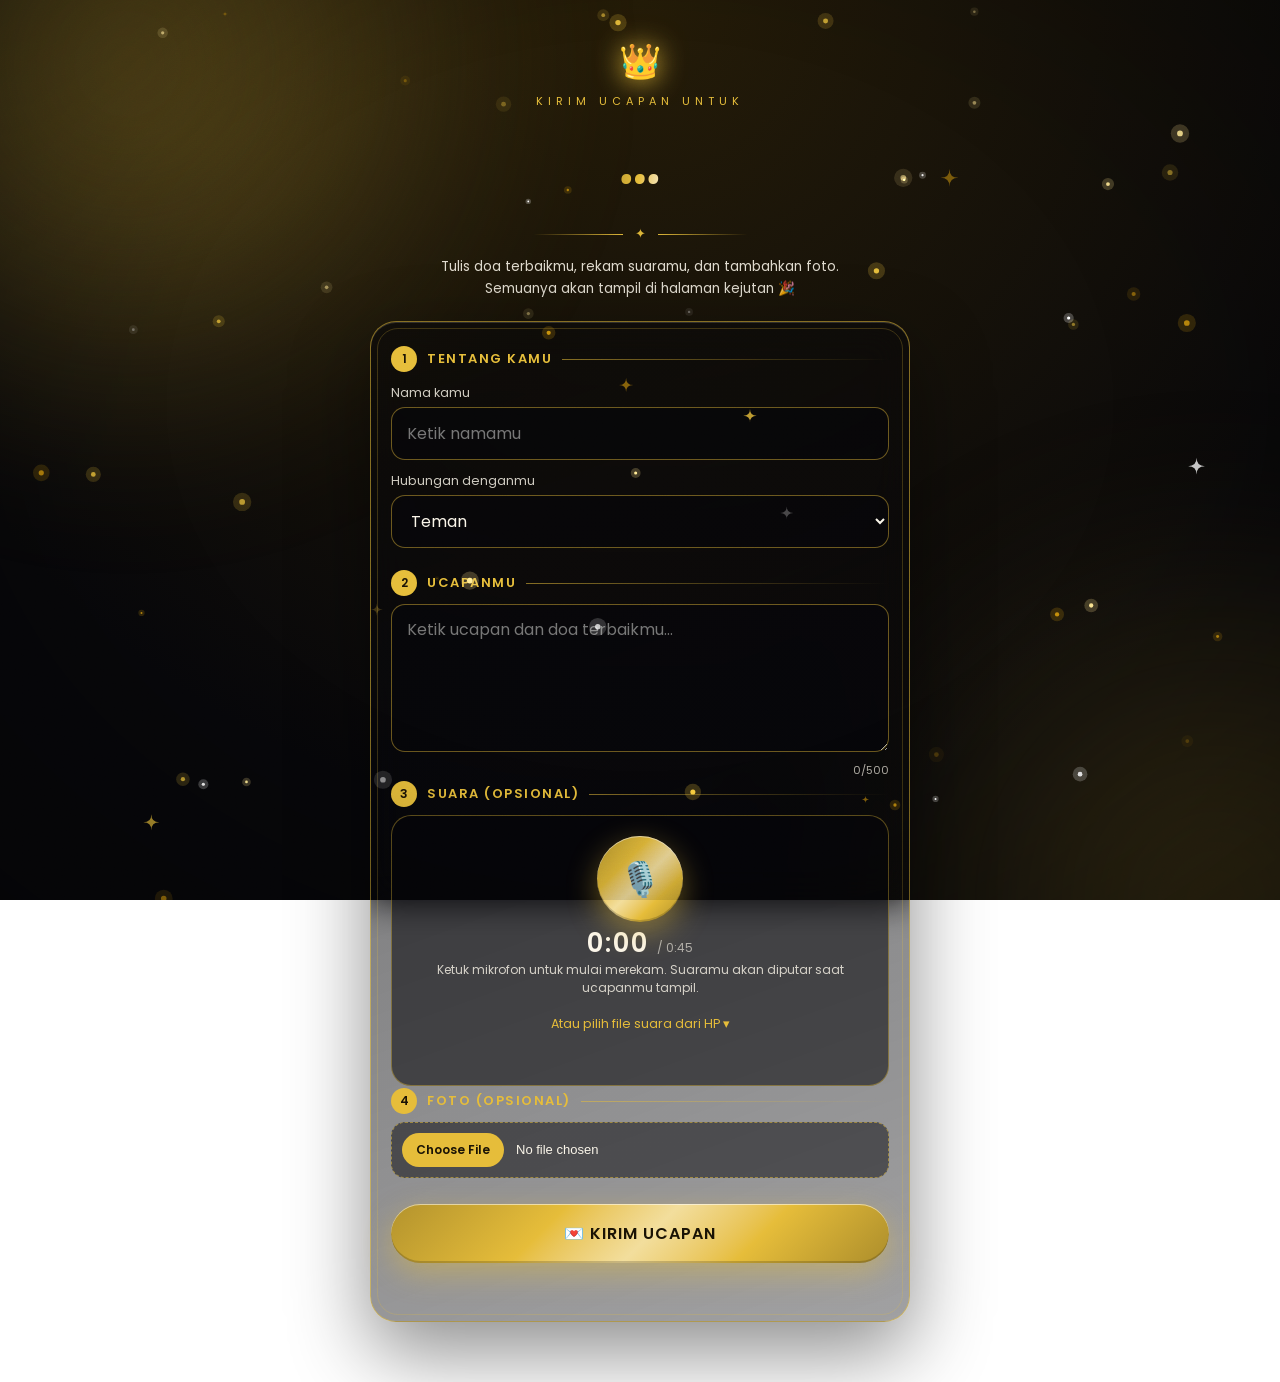
<file: kirim.html>
<!DOCTYPE html>
<html lang="id">
<head>
<meta charset="utf-8">
<meta name="viewport" content="width=device-width, initial-scale=1, viewport-fit=cover">
<title>Kirim Ucapan 💌</title>
<link rel="stylesheet" href="luxe.css">
<link href="https://fonts.googleapis.com/css2?family=Playfair+Display:wght@600;800&family=Cinzel:wght@700&family=Fredoka:wght@600&family=Orbitron:wght@700&family=Dancing+Script:wght@700&family=Righteous&family=Pacifico&family=Poppins:wght@400;500;600&display=swap" rel="stylesheet">
<style>
:root{--b1:#07070a;--b2:#241b07;--ac:#e6bd3a;--tx:#fbf6ea;--card:rgba(255,255,255,.1);--on:#1a1305;--hf:'Playfair Display',serif;--fw:800;--sf:Pacifico,cursive}
*{box-sizing:border-box;margin:0}
body{min-height:100vh;font-family:Poppins,sans-serif;color:var(--tx);background:radial-gradient(circle at 50% 0,var(--b2),var(--b1) 75%) fixed;padding:26px 14px 60px;position:relative}
main{position:relative;z-index:2;max-width:540px;margin:auto;text-align:center}
.hero{padding:10px 0 22px;animation:rise 1s cubic-bezier(.2,.8,.2,1) both}
@keyframes rise{from{opacity:0;transform:translateY(22px);filter:blur(6px)}}
.crown{font-size:34px;filter:drop-shadow(0 0 14px var(--ac));animation:fl 3s ease-in-out infinite}
@keyframes fl{50%{transform:translateY(-5px) rotate(-3deg)}}
.sub{letter-spacing:5px;font-size:11px;color:var(--ac);text-transform:uppercase;margin-top:6px}
h1{font-family:var(--hf);font-weight:var(--fw);font-size:clamp(34px,10vw,52px);margin:6px 0 10px;line-height:1.15}
h1 em{font:400 1em var(--sf);display:inline-block;padding:0 .08em .12em}
p.t{font-size:13.5px;opacity:.88;max-width:400px;margin:12px auto 0;line-height:1.6}
.card{position:relative;text-align:left;padding:22px 20px 24px;border-radius:26px;border:1px solid color-mix(in srgb,var(--ac) 55%,transparent);
  background:linear-gradient(160deg,color-mix(in srgb,var(--b1) 62%,transparent),color-mix(in srgb,var(--b1) 38%,transparent));backdrop-filter:blur(18px) saturate(1.3);-webkit-backdrop-filter:blur(18px) saturate(1.3);
  box-shadow:0 30px 80px rgba(0,0,0,.45),inset 0 1px 0 rgba(255,255,255,.14);animation:rise 1s .15s cubic-bezier(.2,.8,.2,1) both}
.card::before{content:"";position:absolute;inset:6px;border:1px solid color-mix(in srgb,var(--ac) 22%,transparent);border-radius:21px;pointer-events:none}
.stp{display:flex;align-items:center;gap:10px;margin:22px 0 8px}
.stp:first-child{margin-top:2px}
.stp b{flex:none;width:26px;height:26px;border-radius:50%;display:grid;place-items:center;font:600 12px Poppins;color:var(--on);background:var(--ac)}
.stp span{font:600 13px Poppins;letter-spacing:1.5px;text-transform:uppercase;color:var(--ac)}
.stp::after{content:"";flex:1;height:1px;background:linear-gradient(90deg,color-mix(in srgb,var(--ac) 55%,transparent),transparent)}
label{display:block;font-size:12.5px;margin:12px 0 5px;color:color-mix(in srgb,var(--tx) 82%,transparent)}
input[type=text],input:not([type]),select,textarea{width:100%;padding:13px 15px;border-radius:14px;border:1px solid color-mix(in srgb,var(--ac) 45%,transparent);background:color-mix(in srgb,var(--b1) 70%,transparent);color:var(--tx);font:400 16px Poppins;transition:border-color .2s,box-shadow .2s;outline:0}
input:focus,select:focus,textarea:focus{border-color:var(--ac);box-shadow:0 0 0 4px color-mix(in srgb,var(--ac) 20%,transparent)}
select option{color:#222;background:#fff}
textarea{resize:vertical;min-height:120px;line-height:1.5}
small.c{display:block;text-align:right;font-size:11px;opacity:.7;margin-top:3px}
input[type=file]{width:100%;font-size:13px;color:var(--tx);padding:10px;border:1px dashed color-mix(in srgb,var(--ac) 55%,transparent);border-radius:14px;background:color-mix(in srgb,var(--b1) 50%,transparent)}
input[type=file]::file-selector-button{margin-right:12px;padding:8px 14px;border:0;border-radius:20px;background:var(--ac);color:var(--on);font:600 12px Poppins;cursor:pointer}
#pv{display:block;max-width:100%;max-height:220px;border-radius:14px;border:2px solid var(--ac);margin-top:10px;box-shadow:0 10px 30px rgba(0,0,0,.4)}

/* perekam suara */
.rec{padding:18px 14px;border-radius:20px;border:1px solid color-mix(in srgb,var(--ac) 40%,transparent);background:color-mix(in srgb,var(--b1) 55%,transparent);text-align:center}
.mic{position:relative;width:86px;height:86px;margin:2px auto 8px;border-radius:50%;border:0;cursor:pointer;font-size:34px;color:var(--on);display:grid;place-items:center}
.mic::before,.mic::after{content:"";position:absolute;inset:0;border-radius:50%;border:2px solid var(--ac);opacity:0;pointer-events:none}
.mic.on{background:linear-gradient(135deg,#ff5d5d,#d11a2a)!important;color:#fff;box-shadow:0 0 34px rgba(255,70,70,.55)!important}
.mic.on::before{animation:ping 1.6s ease-out infinite;border-color:#ff6b6b}.mic.on::after{animation:ping 1.6s .8s ease-out infinite;border-color:#ff6b6b}
@keyframes ping{from{opacity:.8;transform:scale(1)}to{opacity:0;transform:scale(1.7)}}
.tm{font:600 26px/1 Poppins;letter-spacing:2px;font-variant-numeric:tabular-nums}
.tm small{font:400 12px Poppins;opacity:.6;letter-spacing:0}
#lv{display:block;width:100%;max-width:300px;height:38px;margin:8px auto 2px}
.hnt{font-size:12px;opacity:.8;line-height:1.5;margin-top:4px}
.res{margin-top:14px;padding:12px;border-radius:16px;border:1px solid color-mix(in srgb,var(--ac) 55%,transparent);background:color-mix(in srgb,var(--ac) 10%,transparent)}
.res audio{width:100%;height:42px;display:block}
.res .row{display:flex;gap:8px;margin-top:10px}
.mini{flex:1;padding:10px 12px;border-radius:30px;border:1px solid color-mix(in srgb,var(--ac) 55%,transparent);background:transparent;color:var(--tx);font:500 13px Poppins;cursor:pointer}
.mini:hover{background:color-mix(in srgb,var(--ac) 18%,transparent)}
details{margin-top:12px;font-size:13px}
summary{cursor:pointer;color:var(--ac);padding:6px 0;list-style:none;text-align:center;font-size:12.5px}
summary::-webkit-details-marker{display:none}
#vst{font-size:12.5px;margin-top:10px;min-height:18px;line-height:1.5}
#vst.err{color:#ffb0b0}

.send{display:block;width:100%;margin-top:26px;padding:17px;border-radius:50px;font:600 16px Poppins;letter-spacing:1px;text-transform:uppercase}
#st{margin-top:14px;font-size:13.5px;min-height:20px;text-align:center;line-height:1.5}
#st.err{color:#ffb0b0}#st.ok{color:var(--ac);font-weight:500}
.bar{height:4px;border-radius:4px;background:color-mix(in srgb,var(--ac) 20%,transparent);overflow:hidden;margin-top:12px}
.bar i{display:block;height:100%;width:35%;background:var(--ac);border-radius:4px;animation:ld 1.2s ease-in-out infinite}
@keyframes ld{0%{margin-left:-35%}100%{margin-left:100%}}
.done{text-align:center;padding:18px 6px 8px;animation:rise .8s both}
.done .ck{width:84px;height:84px;margin:0 auto 14px;border-radius:50%;display:grid;place-items:center;font-size:42px;background:var(--ac);color:var(--on);box-shadow:0 0 50px color-mix(in srgb,var(--ac) 65%,transparent);animation:pop .7s cubic-bezier(.2,1.6,.4,1) both}
@keyframes pop{from{transform:scale(0) rotate(-40deg)}}
.done h2{font-family:var(--hf);font-weight:var(--fw);font-size:28px;margin-bottom:8px}
.done p{font-size:14px;opacity:.88;line-height:1.6;margin-bottom:6px}
canvas#cf{position:fixed;inset:0;width:100%;height:100%;pointer-events:none;z-index:70}
[hidden]{display:none!important}
.wa-cta{align-items:center;gap:12px;margin:18px auto 0;max-width:min(92vw,420px);padding:10px 16px 10px 12px;border-radius:18px;text-decoration:none;color:inherit;text-align:left;background:rgba(255,255,255,.06);border:1px solid rgba(37,211,102,.75);backdrop-filter:blur(10px);-webkit-backdrop-filter:blur(10px);box-shadow:0 10px 30px rgba(0,0,0,.3)}
.wa-cta .ic{flex:none;width:42px;height:42px;border-radius:50%;display:grid;place-items:center;font-size:21px;background:linear-gradient(135deg,#25d366,#128c7e)}
.wa-cta b{display:block;font:600 14px/1.3 Poppins,sans-serif}.wa-cta small{display:block;font:500 12px Poppins,sans-serif;opacity:.85;margin-top:2px}
</style>
</head>
<body>
<div class="aurora"><i></i><i></i></div>
<canvas class="dust" id="dust"></canvas>
<canvas id="cf"></canvas>
<main>
  <div class="hero">
    <div class="crown">👑</div>
    <p class="sub">Kirim ucapan untuk</p>
    <h1><em class="shine" id="nm">…</em></h1>
    <div class="divider">✦</div>
    <p class="t">Tulis doa terbaikmu, rekam suaramu, dan tambahkan foto. Semuanya akan tampil di halaman kejutan 🎉</p>
  </div>

  <form class="card" id="f" autocomplete="off">
   <div id="formBody">
    <div class="stp"><b>1</b><span>Tentang kamu</span></div>
    <label for="n">Nama kamu</label>
    <input id="n" maxlength="40" required placeholder="Ketik namamu">
    <label for="h">Hubungan denganmu</label>
    <select id="h">
      <option>Teman</option><option>Sahabat</option><option>Keluarga</option><option>Suami</option><option>Istri</option>
      <option>Ayah / Ibu</option><option>Anak</option><option>Saudara</option><option>Rekan kerja</option><option>Tetangga</option>
      <option value="__lain">✍️ Lainnya (ketik sendiri)…</option>
    </select>
    <input id="hl" maxlength="30" placeholder="Ketik hubungannya, mis. Sepupu / Guru" hidden style="margin-top:8px">

    <div class="stp"><b>2</b><span>Ucapanmu</span></div>
    <textarea id="m" rows="5" maxlength="500" required placeholder="Ketik ucapan dan doa terbaikmu…"></textarea>
    <small class="c" id="cnt">0/500</small>

    <div id="voicebox">
      <div class="stp"><b>3</b><span>Suara (opsional)</span></div>
      <div class="rec">
        <button type="button" id="mic" class="mic gold" aria-label="Mulai merekam">🎙️</button>
        <div class="tm" id="tm">0:00 <small>/ 0:45</small></div>
        <canvas id="lv" width="600" height="76" hidden></canvas>
        <p class="hnt" id="hint">Ketuk mikrofon untuk mulai merekam. Suaramu akan diputar saat ucapanmu tampil.</p>
        <div class="res" id="res" hidden>
          <audio id="vp" controls playsinline></audio>
          <div class="row"><button type="button" class="mini" id="again">🔁 Rekam ulang</button><button type="button" class="mini" id="clearVoice">🗑️ Hapus</button></div>
        </div>
        <details>
          <summary>Atau pilih file suara dari HP ▾</summary>
          <input type="file" id="voiceFile" accept="audio/*" style="margin-top:6px">
          <p class="hnt">Jika rekam langsung tidak berfungsi di browsermu, rekam lewat aplikasi Perekam Suara lalu pilih filenya di sini (maks. 45 detik).</p>
        </details>
        <p id="vst" role="status"></p>
      </div>
    </div>

    <div id="fotobox">
      <div class="stp"><b>4</b><span>Foto (opsional)</span></div>
      <input type="file" id="p" accept="image/*">
      <img id="pv" alt="" hidden>
    </div>

    <input id="hp" tabindex="-1" autocomplete="off" aria-hidden="true" style="position:absolute;left:-9999px;width:1px">
    <button id="b" class="send gold" type="submit">💌 Kirim Ucapan</button>
    <div class="bar" id="bar" hidden><i></i></div>
    <p id="st" role="status"></p>
   </div>
   <div class="done" id="done" hidden>
    <div class="ck">✓</div>
    <h2>Terkirim!</h2>
    <p id="doneTxt">Terima kasih, ucapanmu sudah terkirim 🎉</p>
    <button type="button" class="send gold" id="lagi" style="margin-top:18px">✨ Kirim ucapan lagi</button>
   </div>
  </form>
  <a class="wa-cta" id="waK" href="#" target="_blank" rel="noopener" style="display:none"><span class="ic">💬</span><span><b id="waKl"></b><small>WhatsApp · <span id="waKn"></span></small></span></a>
</main>
<script src="config.js"></script>
<script src="tema.js"></script>
<script src="efek.js"></script>
<script>
window.addEventListener("error",function(e){const el=document.getElementById("vst");if(el&&!el.textContent){el.textContent="Ada kesalahan pada halaman. Muat ulang halaman; jika tetap terjadi, hubungi admin website.";el.className="err"}});
const SU=(window.CONFIG||{}).sheetUrl||"",$=id=>document.getElementById(id);
const MAXSEC=45,MAXB64=3900000;
let foto="",modr=false,voiceBlob=null,voiceUrl="",T=null,busy=false;
const st=(t,c)=>{$("st").textContent=t;$("st").className=c||""};
const vs=(t,err)=>{$("vst").textContent=t;$("vst").className=err?"err":""};

function waNo(n){let d=String(n||"").replace(/\D/g,"");if(d.startsWith("00"))d=d.slice(2);if(d.startsWith("0"))d="62"+d.slice(1);else if(d.startsWith("8"))d="62"+d;return /^\d{8,15}$/.test(d)?d:""}
function waPasang(p){p=p||{};const d=waNo(p.waNomor||(window.CONFIG||{}).waNomor),on=p.waTampil!==false&&!!d,a=$("waK");if(!a)return;
  if(!on){a.style.display="none";return}
  const m=d.match(/^62(\d{3})(\d{3,4})(\d*)$/);
  a.href="https://wa.me/"+d+"?text="+encodeURIComponent(String(p.waPesan||"Halo, saya ingin mengirim pesan untuk {nama}.").replace(/\{nama\}/g,p.nama||""));
  $("waKl").textContent=p.waTeks||"Ingin kirim pesan? Chat ke nomor ini";$("waKn").textContent=m?`+62 ${m[1]}-${m[2]}${m[3]?"-"+m[3]:""}`:"+"+d;a.style.display="flex"}
function pakai(p){p=p||{};waPasang(p);T=pasangVars(cariTema(p.tema||"black-gold"));if(p.nama)$("nm").textContent=p.nama;
  $("fotobox").hidden=p.izinFoto===false;modr=!!p.moderasi;if(window.DUST)DUST.recolor()}
try{pakai(JSON.parse(localStorage.getItem("cfg")))}catch(e){pakai()}
window.DUST=Efek.debu($("dust"),()=>(T?T.c:["#e6bd3a"])[Math.random()*(T?T.c.length:1)|0]);
if(SU)fetch(SU+"?action=init&t="+Date.now()).then(r=>r.json()).then(d=>{if(d.ok){pakai(d.pengaturan);try{localStorage.setItem("cfg",JSON.stringify(d.pengaturan))}catch(e){}}}).catch(()=>{});

$("h").onchange=()=>{const l=$("h").value=="__lain";$("hl").hidden=!l;$("hl").required=l;if(l)$("hl").focus()};
$("m").oninput=()=>$("cnt").textContent=$("m").value.length+"/500";

/* ---------- foto ---------- */
function resize(f){return new Promise((ok,no)=>{const im=new Image(),u=URL.createObjectURL(f);
  im.onload=()=>{const s=Math.min(1,900/Math.max(im.width,im.height)),c=document.createElement("canvas");
    c.width=Math.round(im.width*s);c.height=Math.round(im.height*s);c.getContext("2d").drawImage(im,0,0,c.width,c.height);
    URL.revokeObjectURL(u);ok(c.toDataURL("image/jpeg",.82))};
  im.onerror=no;im.src=u})}
$("p").onchange=async e=>{const f=e.target.files[0];foto="";$("pv").hidden=true;if(!f)return;
  try{foto=await resize(f);$("pv").src=foto;$("pv").hidden=false;st("")}
  catch(x){st("Foto tidak bisa dibaca, coba foto lain.","err")}};

/* ---------- konversi suara -> MP3 mono ringan (diputar di semua HP, termasuk iPhone); cadangan: WAV ---------- */
function encWav(f32,rate){const n=f32.length,b=new ArrayBuffer(44+n*2),v=new DataView(b),w=(o,s)=>{for(let i=0;i<s.length;i++)v.setUint8(o+i,s.charCodeAt(i))};
  w(0,"RIFF");v.setUint32(4,36+n*2,true);w(8,"WAVE");w(12,"fmt ");v.setUint32(16,16,true);v.setUint16(20,1,true);v.setUint16(22,1,true);
  v.setUint32(24,rate,true);v.setUint32(28,rate*2,true);v.setUint16(32,2,true);v.setUint16(34,16,true);w(36,"data");v.setUint32(40,n*2,true);
  let peak=0;for(let i=0;i<n;i++){const a=Math.abs(f32[i]);if(a>peak)peak=a}
  const g=peak>.0005?Math.min(3,.92/peak):1; // normalisasi lembut supaya suara pelan tetap jelas
  for(let i=0;i<n;i++){const s=Math.max(-1,Math.min(1,f32[i]*g));v.setInt16(44+i*2,s<0?s*32768:s*32767,true)}
  return new Blob([b],{type:"audio/wav"})}
/* MP3 mono 32 kbps (~4 KB per detik, kira-kira 8x lebih kecil dari WAV) -> cepat dimuat di HP penerima.
   Memakai lame.min.js (satu folder dengan halaman ini). Jika gagal dimuat, otomatis kembali ke WAV. */
let lameP=null;
function loadLame(){if(window.lamejs)return Promise.resolve();
  if(!lameP)lameP=new Promise((ok,no)=>{const sc=document.createElement("script");sc.src="lame.min.js";sc.onload=()=>window.lamejs?ok():no(new Error("lame"));sc.onerror=()=>no(new Error("lame"));document.head.append(sc)});
  return lameP.catch(e=>{lameP=null;throw e})}
function encMp3(f32,rate){
  let peak=0;for(let i=0;i<f32.length;i++){const a=Math.abs(f32[i]);if(a>peak)peak=a}
  const g=peak>.0005?Math.min(3,.92/peak):1,n=f32.length,pcm=new Int16Array(n);
  for(let i=0;i<n;i++){const v=Math.max(-1,Math.min(1,f32[i]*g));pcm[i]=v<0?v*32768:v*32767}
  const enc=new lamejs.Mp3Encoder(1,rate,32),out=[];
  for(let i=0;i<n;i+=1152){const c=enc.encodeBuffer(pcm.subarray(i,i+1152));if(c.length)out.push(new Uint8Array(c))}
  const e=enc.flush();if(e.length)out.push(new Uint8Array(e));
  return new Blob(out,{type:"audio/mpeg"})}
async function render(buf,rate){
  const OC=window.OfflineAudioContext||window.webkitOfflineAudioContext;
  const len=Math.max(1,Math.ceil(Math.min(buf.duration,MAXSEC)*rate)),oc=new OC(1,len,rate),s=oc.createBufferSource();
  s.buffer=buf;s.connect(oc.destination);s.start(0);
  const out=await new Promise((ok,no)=>{const p=oc.startRendering();if(p&&p.then)p.then(ok,no);else oc.oncomplete=e=>ok(e.renderedBuffer)});
  return out.getChannelData(0)}
async function toWav(blob){
  const AC=window.AudioContext||window.webkitAudioContext,OC=window.OfflineAudioContext||window.webkitOfflineAudioContext;
  if(!AC||!OC)throw new Error("no-webaudio");
  const ctx=new AC(),arr=await blob.arrayBuffer();
  const buf=await new Promise((ok,no)=>{const p=ctx.decodeAudioData(arr,ok,no);if(p&&p.catch)p.catch(no)});
  try{ctx.close()}catch(e){}
  if(buf.duration>MAXSEC+1.5)throw new Error("terlalu-panjang");
  const dur=Math.min(buf.duration,MAXSEC);
  try{await loadLame();const mp3=encMp3(await render(buf,22050),22050);if(mp3.size>1000)return {blob:mp3,dur}}catch(e){console.warn("MP3 gagal, pakai WAV:",e&&e.message)}
  let last=null;
  for(const rate of [16000,22050,44100]){
    try{return {blob:encWav(await render(buf,rate),rate),dur}}catch(e){last=e}}
  throw last||new Error("gagal-konversi")}
async function siapkan(blob,sec){
  $("hint").textContent="Mengoptimalkan suara…";
  try{const r=await toWav(blob);setVoice(r.blob,r.dur)}
  catch(e){
    if(e&&e.message==="terlalu-panjang"){vs("Suara terlalu panjang. Maksimal "+MAXSEC+" detik.",true);resetRec();return}
    if(blob.size<=2600000){setVoice(blob,sec||0)} // fallback: kirim apa adanya
    else{vs("Format suara tidak didukung browser ini. Coba rekam langsung atau pilih file MP3/M4A/WAV yang lebih singkat.",true);resetRec()}}}
function setVoice(blob,dur){
  voiceBlob=blob;if(voiceUrl)URL.revokeObjectURL(voiceUrl);voiceUrl=URL.createObjectURL(blob);
  $("vp").src=voiceUrl;$("res").hidden=false;$("hint").textContent="Suara siap ✓ Putar dulu untuk memeriksa sebelum dikirim.";
  $("mic").hidden=true;$("tm").hidden=true;$("lv").hidden=true;
  vs((dur?Math.round(dur)+" detik · ":"")+(blob.size/1024|0)+" KB")}
function resetRec(){$("mic").hidden=false;$("tm").hidden=false;setTm(0);$("hint").textContent="Ketuk mikrofon untuk mulai merekam. Suaramu akan diputar saat ucapanmu tampil."}
function hapusSuara(){voiceBlob=null;try{$("vp").pause()}catch(e){}$("vp").removeAttribute("src");$("res").hidden=true;$("voiceFile").value="";
  if(voiceUrl)URL.revokeObjectURL(voiceUrl);voiceUrl="";vs("");resetRec()}
$("clearVoice").onclick=hapusSuara;$("again").onclick=()=>{hapusSuara();$("mic").click()};

/* ---------- rekam ---------- */
let rec=null,stream=null,tmr=null,t0=0,actx=null,raf=0;
const fmt=s=>Math.floor(s/60)+":"+String(Math.floor(s%60)).padStart(2,"0");
const setTm=s=>$("tm").innerHTML=fmt(s)+" <small>/ "+fmt(MAXSEC)+"</small>";
function stopMeter(){cancelAnimationFrame(raf);try{actx&&actx.close()}catch(e){}actx=null}
function meter(){
  try{const AC=window.AudioContext||window.webkitAudioContext;actx=new AC();const an=actx.createAnalyser();an.fftSize=64;
    actx.createMediaStreamSource(stream).connect(an);const d=new Uint8Array(an.frequencyBinCount),cv=$("lv"),c=cv.getContext("2d");
    const col=getComputedStyle(document.documentElement).getPropertyValue("--ac").trim()||"#e6bd3a";
    (function dr(){raf=requestAnimationFrame(dr);an.getByteFrequencyData(d);c.clearRect(0,0,cv.width,cv.height);
      const n=24,w=cv.width/n;c.fillStyle=col;
      for(let i=0;i<n;i++){const v=d[Math.min(d.length-1,Math.floor(i*d.length/n*.8))]/255,h=Math.max(5,v*cv.height*.95);
        c.globalAlpha=.55+v*.45;c.beginPath();c.roundRect?c.roundRect(i*w+3,(cv.height-h)/2,w-6,h,6):c.rect(i*w+3,(cv.height-h)/2,w-6,h);c.fill()}})()
  }catch(e){}}
function stopTracks(){try{stream&&stream.getTracks().forEach(t=>t.stop())}catch(e){}stream=null}
async function mulai(){
  vs("");$("mic").disabled=true;
  try{
    if(!window.isSecureContext)throw new Error("Rekaman mikrofon memerlukan halaman HTTPS. Buka link yang diawali https://.");
    if(!navigator.mediaDevices||!navigator.mediaDevices.getUserMedia)throw new Error("Browser ini tidak memberi akses mikrofon. Buka link lewat Chrome (Android) atau Safari (iPhone), bukan browser di dalam WhatsApp/Instagram/Facebook — atau pilih file suara di bawah.");
    if(!window.MediaRecorder)throw new Error("Rekam langsung belum didukung browser ini. Gunakan Chrome/Safari terbaru atau pilih file suara di bawah.");
    stream=await navigator.mediaDevices.getUserMedia({audio:{echoCancellation:true,noiseSuppression:true,autoGainControl:true}});
    const cand=["audio/mp4;codecs=mp4a.40.2","audio/mp4","audio/webm;codecs=opus","audio/webm","audio/ogg;codecs=opus"];
    const mime=cand.find(t=>MediaRecorder.isTypeSupported&&MediaRecorder.isTypeSupported(t));
    rec=new MediaRecorder(stream,mime?{mimeType:mime}:undefined);const chunks=[];
    rec.ondataavailable=e=>{if(e.data&&e.data.size)chunks.push(e.data)};
    rec.onerror=()=>{vs("Terjadi kendala saat merekam. Coba lagi atau pilih file suara.",true);selesaiUI();stopTracks()};
    rec.onstop=async()=>{const sec=(Date.now()-t0)/1000;clearInterval(tmr);stopMeter();stopTracks();selesaiUI();
      const blob=new Blob(chunks,{type:rec.mimeType||mime||"audio/webm"});
      if(blob.size<800){vs("Rekaman kosong, coba lagi dan pastikan mikrofon aktif.",true);resetRec();return}
      await siapkan(blob,sec)};
    rec.start(1000);t0=Date.now();$("mic").classList.add("on");$("mic").textContent="⏹️";$("mic").setAttribute("aria-label","Selesai merekam");
    $("lv").hidden=false;meter();$("hint").textContent="🔴 Merekam… bicara sekarang. Ketuk ⏹️ jika sudah selesai.";
    tmr=setInterval(()=>{const s=(Date.now()-t0)/1000;setTm(s);if(s>=MAXSEC)akhir()},200);
  }catch(e){stopTracks();vs("Tidak bisa mulai merekam: "+(e.name==="NotAllowedError"?"akses mikrofon ditolak. Izinkan Mikrofon di pengaturan situs lalu coba lagi.":(e.message||"terjadi kesalahan.")),true)}
  finally{$("mic").disabled=false}}
function selesaiUI(){$("mic").classList.remove("on");$("mic").textContent="🎙️";$("mic").setAttribute("aria-label","Mulai merekam");$("lv").hidden=true}
function akhir(){if(rec&&rec.state!=="inactive")rec.stop()}
$("mic").onclick=()=>{if(rec&&rec.state==="recording")akhir();else mulai()};
$("voiceFile").onchange=async e=>{
  const f=e.target.files&&e.target.files[0];if(!f)return;
  if(!/^audio\//.test(f.type)&&!/\.(mp3|m4a|aac|wav|ogg|opus|webm|amr|3gp)$/i.test(f.name)){vs("Pilih file audio seperti MP3, M4A, WAV, atau OGG.",true);e.target.value="";return}
  if(f.size>25e6){vs("File terlalu besar. Pilih rekaman yang lebih singkat.",true);e.target.value="";return}
  vs("");await siapkan(f,0)};

/* ---------- kirim ---------- */
async function blobBase64(blob){return new Promise((ok,no)=>{const r=new FileReader();r.onload=()=>ok(String(r.result).split(",")[1]);r.onerror=no;r.readAsDataURL(blob)})}
function kirimResetUI(){$("f").reset();$("hl").hidden=true;foto="";$("pv").hidden=true;$("cnt").textContent="0/500";hapusSuara()}
$("lagi").onclick=()=>{$("done").hidden=true;$("formBody").hidden=false;st("");scrollTo({top:0,behavior:"smooth"})};
$("f").onsubmit=async e=>{e.preventDefault();
  if($("hp").value||busy)return;
  if(!SU){st("Halaman ini belum terhubung ke Google Sheet. Hubungi pemilik web.","err");return}
  if(rec&&rec.state==="recording"){st("Selesaikan dulu rekaman suaramu (ketuk ⏹️).","err");return}
  let last=0;try{last=+(localStorage.getItem("lastSend")||0)}catch(x){}
  if(Date.now()-last<20000){st("Tunggu sebentar sebelum kirim lagi 🙏","err");return}
  const hub=$("h").value=="__lain"?$("hl").value.trim():$("h").value;
  busy=true;$("b").disabled=true;$("bar").hidden=false;st(voiceBlob?"Mengirim ucapan & suara… jangan tutup halaman 💌":"Mengirim… mohon tunggu 💌");
  try{
    const suara=voiceBlob?await blobBase64(voiceBlob):"";
    if(suara.length>MAXB64)throw new Error("rekaman terlalu besar, rekam lebih singkat");
    const r=await fetch(SU,{method:"POST",headers:{"Content-Type":"text/plain;charset=utf-8"},
      body:JSON.stringify({aksi:"kirim",nama:$("n").value.trim(),hubungan:hub,pesan:$("m").value.trim(),foto:foto?foto.split(",")[1]:"",suara,suaraTipe:voiceBlob?(voiceBlob.type||"audio/webm"):""})});
    const d=await r.json();if(!d.ok)throw new Error(d.error||"gagal");
    try{localStorage.setItem("lastSend",Date.now())}catch(x){}
    kirimResetUI();st("");
    $("doneTxt").textContent=d.moderasi?"Terima kasih! Ucapanmu akan tampil setelah disetujui 🎉":"Terima kasih! Ucapanmu sudah terkirim dan akan tampil di halaman kejutan 🎉";
    $("formBody").hidden=true;$("done").hidden=false;scrollTo({top:0,behavior:"smooth"});pesta();
  }catch(x){st("Gagal mengirim ("+x.message+"). Coba lagi ya.","err")}
  busy=false;$("b").disabled=false;$("bar").hidden=true};

/* ---------- konfeti kecil ---------- */
function pesta(){const cv=$("cf"),c=cv.getContext("2d");cv.width=innerWidth;cv.height=innerHeight;const cols=T?T.c:["#e6bd3a"];
  let P=[];for(let i=0;i<130;i++){const a=Math.random()*6.28,v=6+Math.random()*10;P.push({x:innerWidth/2,y:innerHeight*.35,vx:Math.cos(a)*v,vy:Math.sin(a)*v-6,s:5+Math.random()*7,c:cols[i%cols.length],r:Math.random()*6})}
  (function f(){c.clearRect(0,0,cv.width,cv.height);P=P.filter(p=>p.y<innerHeight+20);
    P.forEach(p=>{p.x+=p.vx;p.y+=p.vy;p.vy+=.28;p.vx*=.985;p.r+=.2;c.save();c.translate(p.x,p.y);c.rotate(p.r);c.fillStyle=p.c;c.fillRect(-p.s/2,-p.s/4,p.s,p.s/2);c.restore()});
    if(P.length)requestAnimationFrame(f)})()}
</script>
</body>
</html>
</file>
<file: luxe.css>
/* ===== Gaya mewah bersama (index, kirim) ===== */
:root{--vig:.5}
body::before{content:"";position:fixed;inset:0;pointer-events:none;z-index:60;opacity:.09;mix-blend-mode:overlay;
  background-image:url("data:image/svg+xml;utf8,<svg xmlns='http://www.w3.org/2000/svg' width='160' height='160'><filter id='n'><feTurbulence type='fractalNoise' baseFrequency='.85' numOctaves='2' stitchTiles='stitch'/></filter><rect width='100%' height='100%' filter='url(%23n)'/></svg>")}
body::after{content:"";position:fixed;inset:0;pointer-events:none;z-index:59;background:radial-gradient(ellipse at 50% 45%,transparent 52%,rgba(0,0,0,var(--vig)) 130%)}
.aurora{position:fixed;inset:0;overflow:hidden;pointer-events:none;z-index:0}
.aurora i{position:absolute;width:70vmax;height:70vmax;border-radius:50%;filter:blur(90px);opacity:.38;animation:drift 26s ease-in-out infinite alternate}
.aurora i:nth-child(1){left:-25vmax;top:-30vmax;background:radial-gradient(circle,var(--ac),transparent 65%)}
.aurora i:nth-child(2){right:-30vmax;bottom:-35vmax;background:radial-gradient(circle,color-mix(in srgb,var(--ac) 55%,var(--b2)),transparent 65%);animation-duration:34s;animation-delay:-9s}
@keyframes drift{to{transform:translate(10vmax,8vmax) scale(1.18)}}
canvas.dust{position:fixed;inset:0;width:100%;height:100%;pointer-events:none;z-index:49}
.shine{background:linear-gradient(100deg,color-mix(in srgb,var(--ac) 78%,#000) 0,var(--ac) 28%,color-mix(in srgb,var(--ac) 25%,#fff) 50%,var(--ac) 72%,color-mix(in srgb,var(--ac) 78%,#000) 100%);background-size:220% 100%;-webkit-background-clip:text;background-clip:text;color:transparent!important;-webkit-text-fill-color:transparent;animation:shineT 5s linear infinite}
@keyframes shineT{to{background-position:-220% 0}}
.gold{position:relative;overflow:hidden;border:0;color:var(--on);font-weight:600;letter-spacing:.4px;cursor:pointer;
  background:linear-gradient(135deg,color-mix(in srgb,var(--ac) 78%,#000),var(--ac) 32%,color-mix(in srgb,var(--ac) 50%,#fff) 52%,var(--ac) 72%,color-mix(in srgb,var(--ac) 75%,#000));
  box-shadow:0 10px 30px color-mix(in srgb,var(--ac) 45%,transparent),inset 0 1px 0 rgba(255,255,255,.55),inset 0 -2px 0 rgba(0,0,0,.18);transition:transform .25s,box-shadow .25s,filter .25s}
.gold::after{content:"";position:absolute;inset:0;background:linear-gradient(105deg,transparent 38%,rgba(255,255,255,.65) 50%,transparent 62%);transform:translateX(-130%);animation:sweep 3.8s ease-in-out infinite}
@keyframes sweep{55%,100%{transform:translateX(130%)}}
.gold:hover:not(:disabled){transform:translateY(-2px);filter:brightness(1.06)}
.gold:active:not(:disabled){transform:translateY(1px) scale(.985)}
.gold:disabled{filter:grayscale(.35) brightness(.85);cursor:wait}
.gold:disabled::after{animation:none}
.divider{display:flex;align-items:center;justify-content:center;gap:12px;color:var(--ac);font-size:13px;opacity:.95}
.divider::before,.divider::after{content:"";height:1px;width:min(22vw,90px);background:linear-gradient(90deg,transparent,var(--ac))}
.divider::after{transform:scaleX(-1)}
@media (prefers-reduced-motion:reduce){*{animation-duration:.01ms!important;animation-iteration-count:1!important}}
</file>
